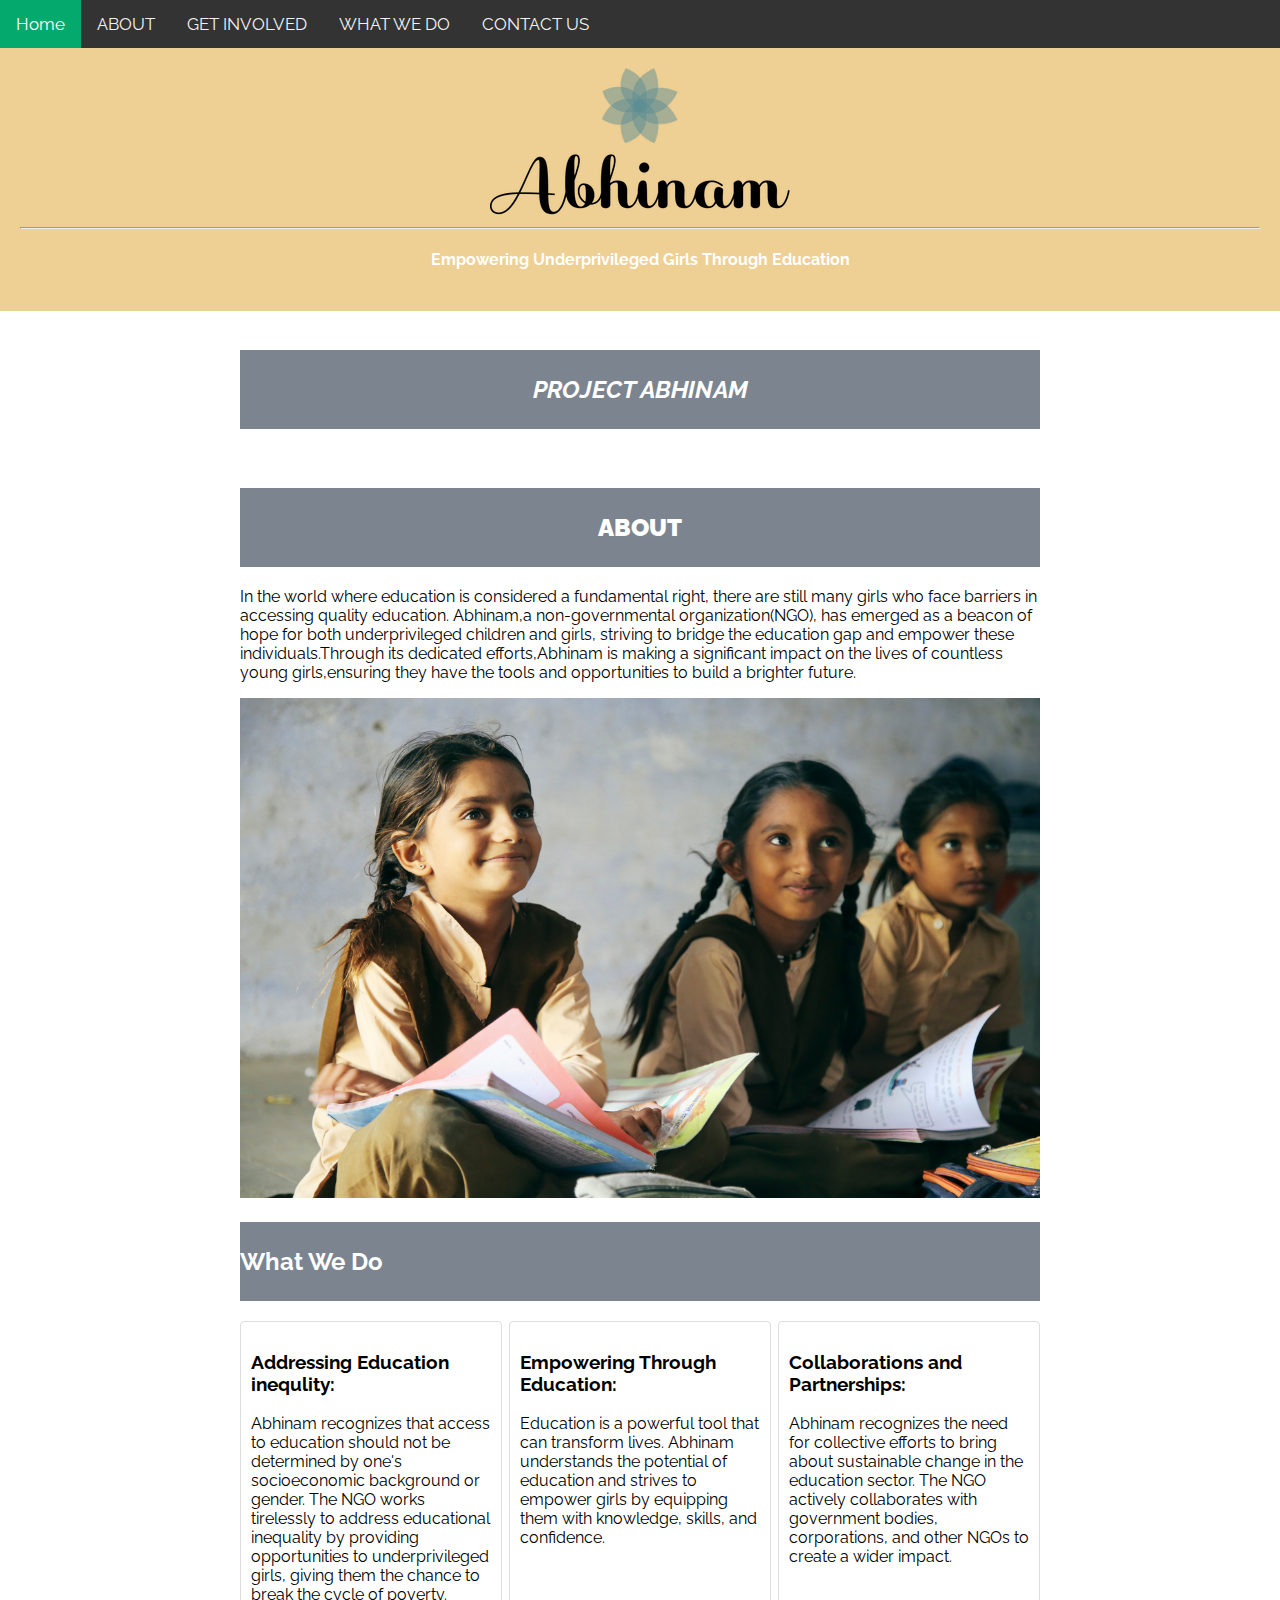
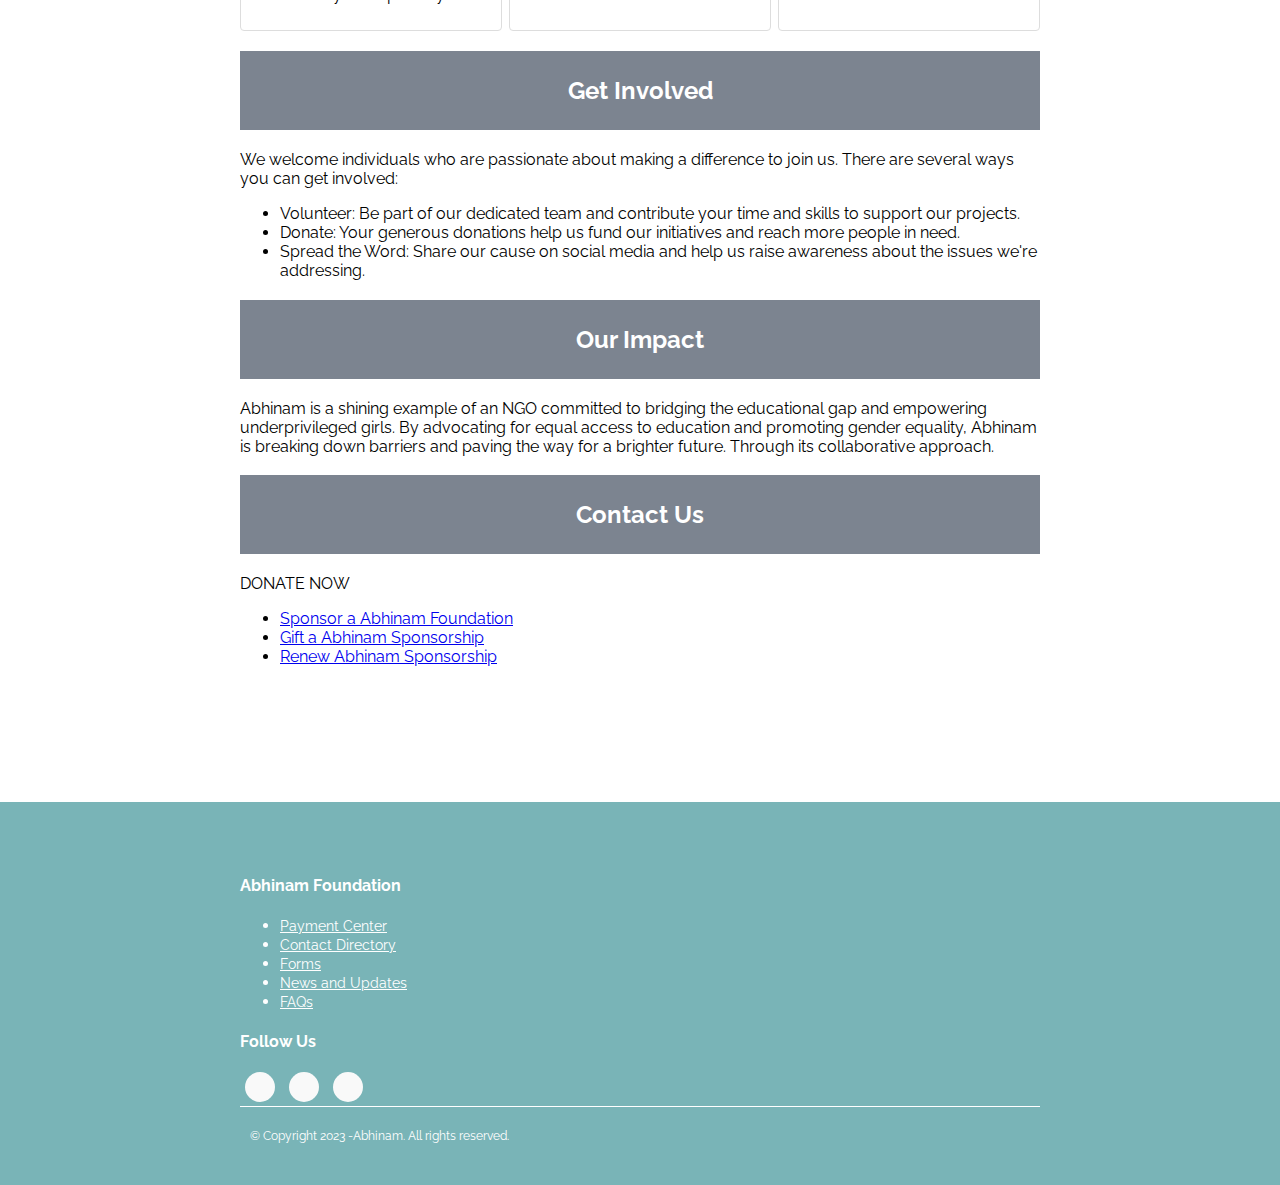
<file: index.html>
<!DOCTYPE html>
<!--[if lt IE 7]>      <html class="no-js lt-ie9 lt-ie8 lt-ie7"> <![endif]-->
<!--[if IE 7]>         <html class="no-js lt-ie9 lt-ie8"> <![endif]-->
<!--[if IE 8]>         <html class="no-js lt-ie9"> <![endif]-->
<!--[if gt IE 8]>      <html class="no-js"> <!--<![endif]-->
<html>
    <head>
        <meta charset="utf-8">
        <meta http-equiv="X-UA-Compatible" content="IE=edge">
        <title>Abhinam</title>
        <meta name="description" content="A non-profit govermenr organization">
        <meta name="viewport" content="width=device-width, initial-scale=1">
        <link rel="icon" type="image/x-icon" href="/images/woman.png">
        <script src="https://cdn.jsdelivr.net/npm/@popperjs/core@2.11.8/dist/umd/popper.min.js" integrity="sha384-I7E8VVD/ismYTF4hNIPjVp/Zjvgyol6VFvRkX/vR+Vc4jQkC+hVqc2pM8ODewa9r" crossorigin="anonymous"></script>
        <script src="https://cdn.jsdelivr.net/npm/bootstrap@5.3.0/dist/js/bootstrap.min.js" integrity="sha384-fbbOQedDUMZZ5KreZpsbe1LCZPVmfTnH7ois6mU1QK+m14rQ1l2bGBq41eYeM/fS" crossorigin="anonymous"></script>
        <link rel="preconnect" href="https://fonts.googleapis.com">
        <link rel="preconnect" href="https://fonts.gstatic.com" crossorigin>
        <link href="https://fonts.googleapis.com/css2?family=Nunito:ital@1&family=Raleway:wght@700&display=swap" rel="stylesheet">
        <style type="text/css">
    
        body {
          font-family: 'Nunito', sans-serif;
          font-family: 'Raleway', sans-serif;
          margin: 0;
          padding: 0;
        }
    .header {
      background-color: #eecf94;
      color: #fff;
      padding: 20px;
      text-align: center;
    }
    .container {
      max-width: 800px;
      margin: 0 auto;
      padding: 20px;
    
    }
    .mission {
      text-align: center;
      margin-bottom: 20px;
    }
    .areas-of-focus {
      display: flex;
      justify-content: space-between;
      margin-bottom: 20px;
    }
    .areas-of-focus .focus-item {
      flex-basis: 30%;
      padding: 10px;
      border: 1px solid #ddd;
      border-radius: 4px;
    }
    .get-involved {
      text-align: center;
      margin-bottom: 20px;
    }
    .impact {
      text-align: center;
      margin-bottom: 20px;
    }
    .contact {
      text-align: center;
    }
    h2 {  
    padding: 25px 0;  
    text-align: center;  
    color: #fff;  
    background: #7c8490;  
    }  
    footer {  
    background: #79B4B7;  
    color: white;  
    margin-top:100px;  
    }  
footer a {  
  color: #fff;  
  font-size: 14px;  
  transition-duration: 0.2s;  
}  
footer a:hover {  
  color: #FA944B;  
  text-decoration: none;  
}  
.copy {  
  font-size: 12px;  
  padding: 10px;  
  border-top: 1px solid #FFFFFF;  
}  
.footer-middle {  
  padding-top: 2em;  
  color: white;  
}  
ul.social-network {  
  list-style: none;  
  display: inline;  
  margin-left: 0 !important;  
  padding: 0;  
}  
ul.social-network li {  
  display: inline;  
  margin: 0 5px;  
}  
  
.social-network a.icoFacebook:hover {  
  background-color: #3B5998;  
}  
.social-network a.icoLinkedin:hover {  
  background-color: #007bb7;  
}  
.social-network a.icoFacebook:hover i  
{  
  color: #fff;  
}  
.social-network a.icoLinkedin:hover i {  
  color: #fff;  
}  
.social-network a.socialIcon:hover {  
  color: #44BCDD;  
}  
.socialHoverClass {  
  color: #44BCDD;  
}  
.social-circle li a {  
  display: inline-block;  
  position: relative;  
  margin: 0 auto 0 auto;  
  -moz-border-radius: 50%;  
  -webkit-border-radius: 50%;  
  border-radius: 50%;  
  text-align: center;  
  width: 30px;  
  height: 30px;  
  font-size: 15px;  
}  
.social-circle li i {  
  margin: 0;  
  line-height: 30px;  
  text-align: center;  
}  
.social-circle li a:hover i {  
  -moz-transform: rotate(360deg);  
  -webkit-transform: rotate(360deg);  
  -ms--transform: rotate(360deg);  
  transform: rotate(360deg);  
  -webkit-transition: all 0.2s;  
  -moz-transition: all 0.2s;  
  -o-transition: all 0.2s;  
  -ms-transition: all 0.2s;  
  transition: all 0.2s;  
}  
.triggeredHover {  
  -moz-transform: rotate(360deg);  
  -webkit-transform: rotate(360deg);  
  -ms--transform: rotate(360deg);  
  transform: rotate(360deg);  
  -webkit-transition: all 0.2s;  
  -moz-transition: all 0.2s;  
  -o-transition: all 0.2s;  
  -ms-transition: all 0.2s;  
  transition: all 0.2s;  
}  
.social-circle i {  
  color: #595959;  
  -webkit-transition: all 0.8s;  
  -moz-transition: all 0.8s;  
  -o-transition: all 0.8s;  
  -ms-transition: all 0.8s;  
  transition: all 0.8s;  
}  
.social-network a {  
  background-color: #F9F9F9;  
}  
.social-network a:hover {  
background: #ff304d;  
}
{
  margin: 0;
  font-family: Arial, Helvetica, sans-serif;
}

.topnav {
  overflow: hidden;
  background-color: #333;
}

.topnav a {
  float: left;
  color: #f2f2f2;
  text-align: center;
  padding: 14px 16px;
  text-decoration: none;
  font-size: 17px;
}

.topnav a:hover {
  background-color: #ddd;
  color: black;
}

.topnav a.active {
  background-color: #04AA6D;
  color: white;
}

  
    </style>
    </head>
    <body>
        <!--[if lt IE 7]>
            <p class="browsehappy">You are using an <strong>outdated</strong> browser. Please <a href="#">upgrade your browser</a> to improve your experience.</p>
        <![endif]-->
        <div class="topnav">
          <a class="active" href="#home">Home</a>
          <a href="#about">ABOUT</a>
          <a href="#getInvolved"> GET INVOLVED</a>
          <a href="#whatWeDo">WHAT WE DO</a>
          <a href="#contectUs">CONTACT US </a>
        </div>       
        
        <header class="header">
            <img src="abhinam logo.png" alt="Abhinam">
            <hr>
            <h4> Empowering Underprivileged Girls Through Education </h4>
         </header>
         <div class="container">
            <h2 class="mission"> <i>PROJECT ABHINAM </i> </h2><br/>
            <h2 class="about" id="about"><b>ABOUT</b></h2>
            <p> In the world where education is considered a fundamental right, there are still many girls who face barriers in accessing quality education. Abhinam,a non-governmental organization(NGO), has emerged as a beacon of hope for both underprivileged children and girls, striving to bridge the education gap and empower these individuals.Through its dedicated efforts,Abhinam is making a significant impact on the lives of countless young girls,ensuring they have the tools and opportunities to build a brighter future.</p>
            <img src="Girl.jpg" alt="..." class="img-thumbnail" height="500px" width="800px">
        
        
            <h2 class="areas-of-focus" id="whatWeDo">What We Do</h2>
            <div class="areas-of-focus">
              <div class="focus-item">
                <h3>Addressing Education inequlity:</h3>
                
                <p>Abhinam recognizes that access to education should not be determined by one's socioeconomic background or gender. The NGO works tirelessly to address educational inequality by providing opportunities to underprivileged girls, giving them the chance to break the cycle of poverty.</p>
                
              </div>
              <div class="focus-item">
                <h3>Empowering Through Education:</h3>
                <p>Education is a powerful tool that can transform lives. Abhinam understands the potential of education and strives to empower girls by equipping them with knowledge, skills, and confidence.</p>
              </div>
              <div class="focus-item">
                <h3>Collaborations and Partnerships:</h3>
                <p>Abhinam recognizes the need for collective efforts to bring about sustainable change in the education sector. The NGO actively collaborates with government bodies, corporations, and other NGOs to create a wider impact.</p>
              </div>
            </div>
        
            <h2 class="get-involved" id="getInvolved">Get Involved</h2>
            <p>We welcome individuals who are passionate about making a difference to join us. There are several ways you can get involved:</p>
            <ul>
              <li>Volunteer: Be part of our dedicated team and contribute your time and skills to support our projects.</li>
              <li>Donate: Your generous donations help us fund our initiatives and reach more people in need.</li>
              <li>Spread the Word: Share our cause on social media and help us raise awareness about the issues we're addressing.</li>
            </ul>
        
            <h2 class="impact">Our Impact</h2>
            <p>Abhinam is a shining example of an NGO committed to bridging the educational gap and empowering underprivileged girls. By advocating for equal access to education and promoting gender equality, Abhinam is breaking down barriers and paving the way for a brighter future. Through its collaborative approach.</p>
        
            <h2 class="contact" id="contectUs">Contact Us</h2>
            <p>DONATE NOW</p>
            <ul class="list-unstyled"> 
              <li> <a href="#">Sponsor a Abhinam Foundation</a></li>  
              <li> <a href="#">Gift a Abhinam Sponsorship  </a></li>  
              <li> <a href="#">Renew Abhinam Sponsorship</a></li>  

            </ul>  

            </div>
          <footer class="mainfooter" role="contentinfo">  
                <div class="footer-middle">  
                <div class="container">  
                  <div class="row">  
                    <div class="col-md-3 col-sm-6">  
                      <div class="footer-pad">  
                        <h4>Abhinam Foundation</h4>  
                        <ul class="list-unstyled"> 
                          <li> <a href="#">Payment Center</a></li>  
                          <li> <a href="#"> Contact Directory </a></li>  
                          <li> <a href="#">Forms</a></li>  
                          <li> <a href="#">News and Updates</a></li>  
                          <li> <a href="#">FAQs</a></li>  
                        </ul>  
                      </div>  
                    </div>     
                      <div class="col-md-3">  
                          <h4> Follow Us </h4>  
                          <ul class="social-network social-circle">  
                           <li> <a href="#" class="icoFacebook" title="Facebook"> <i class="fa fa-facebook"> </i> </a> 
                          </li>  
                           <li> <a href="#" class="icoLinkedin" title="Linkedin"> <i class="fa fa-linkedin"> </i> </a> 
                          </li>  
                           <li> <a href="#"> <i class="bi bi-youtube" aria-hidden="true"> </i> </a> 
                          </li> 
                          </ul>               
                      </div>
                       
                </div>  
                  <div class="row">  
                  <div class="col-md-12 copy">  
                  <p class="text-center"> © Copyright 2023 -Abhinam.  All rights reserved. </p>  
                  </div>  
                  </div>  
                </div>  
                </div>  
              </footer>
    </body>
</html>
</file>
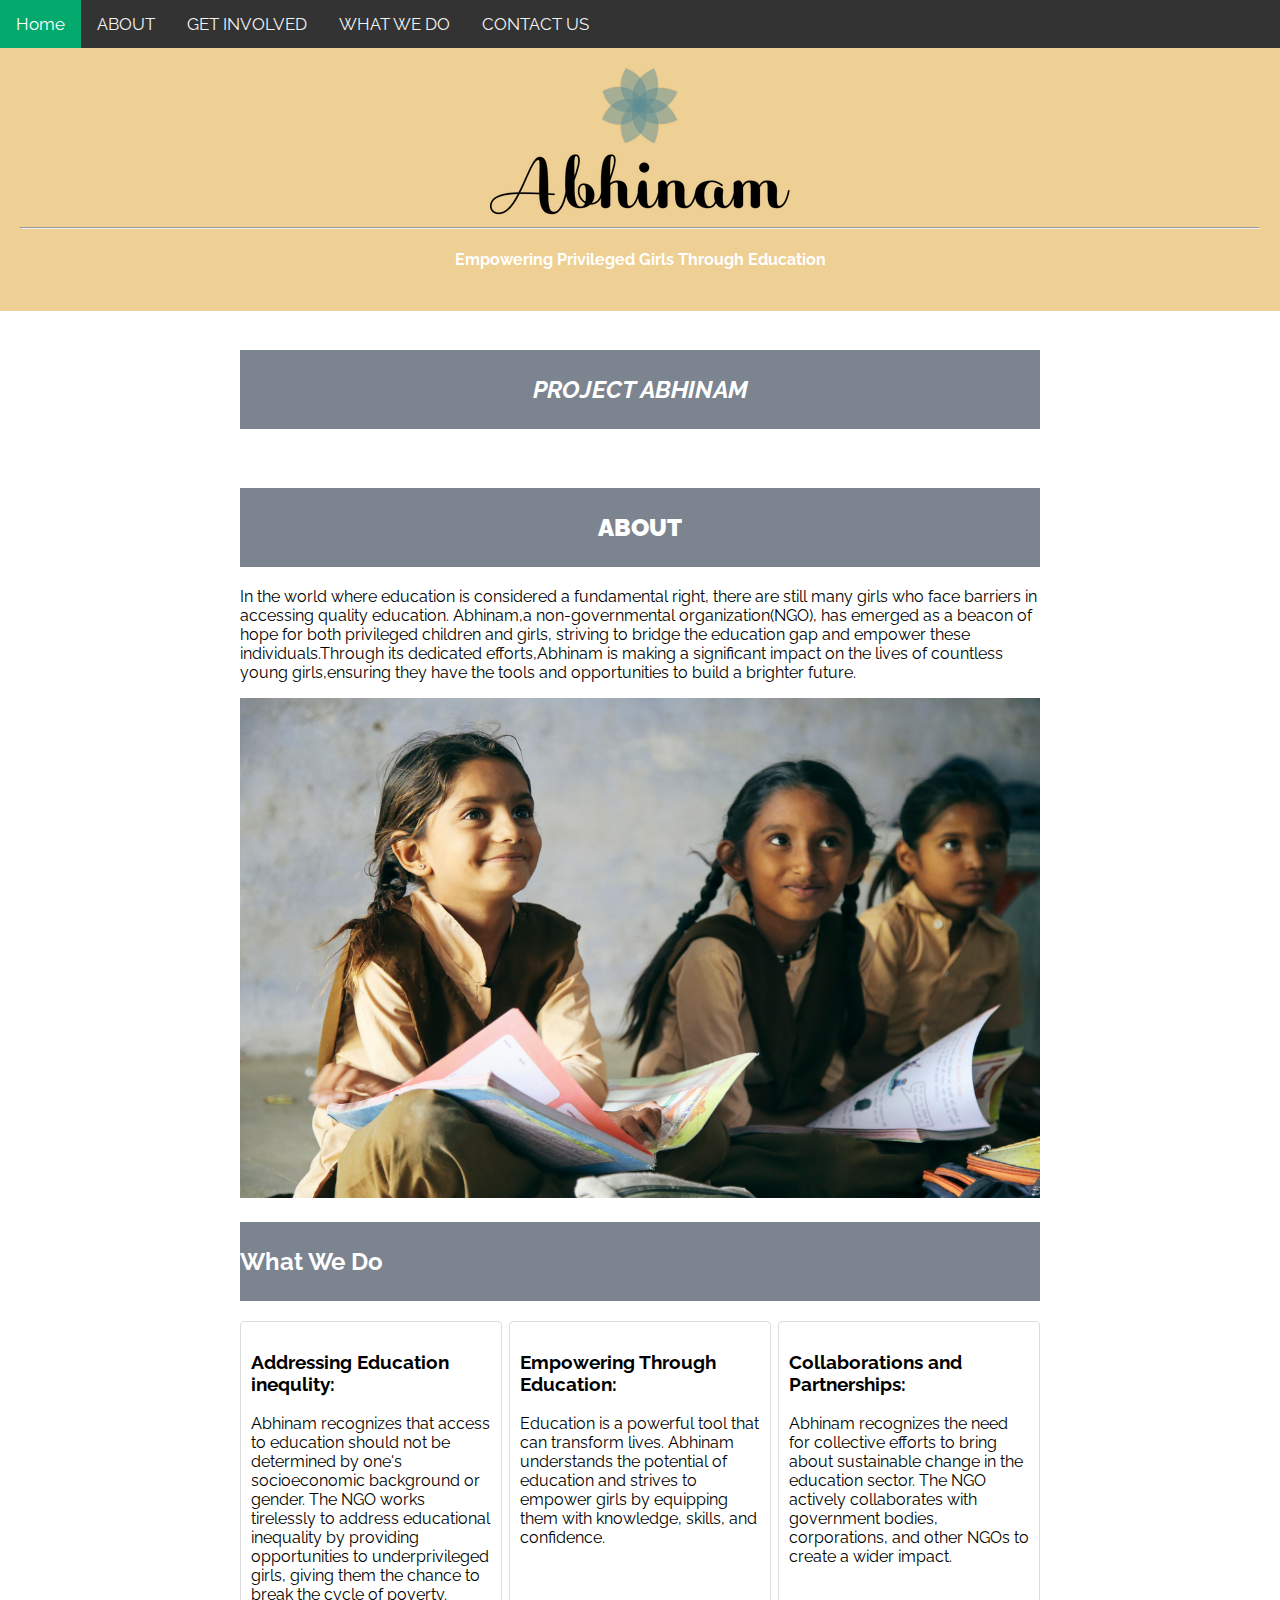
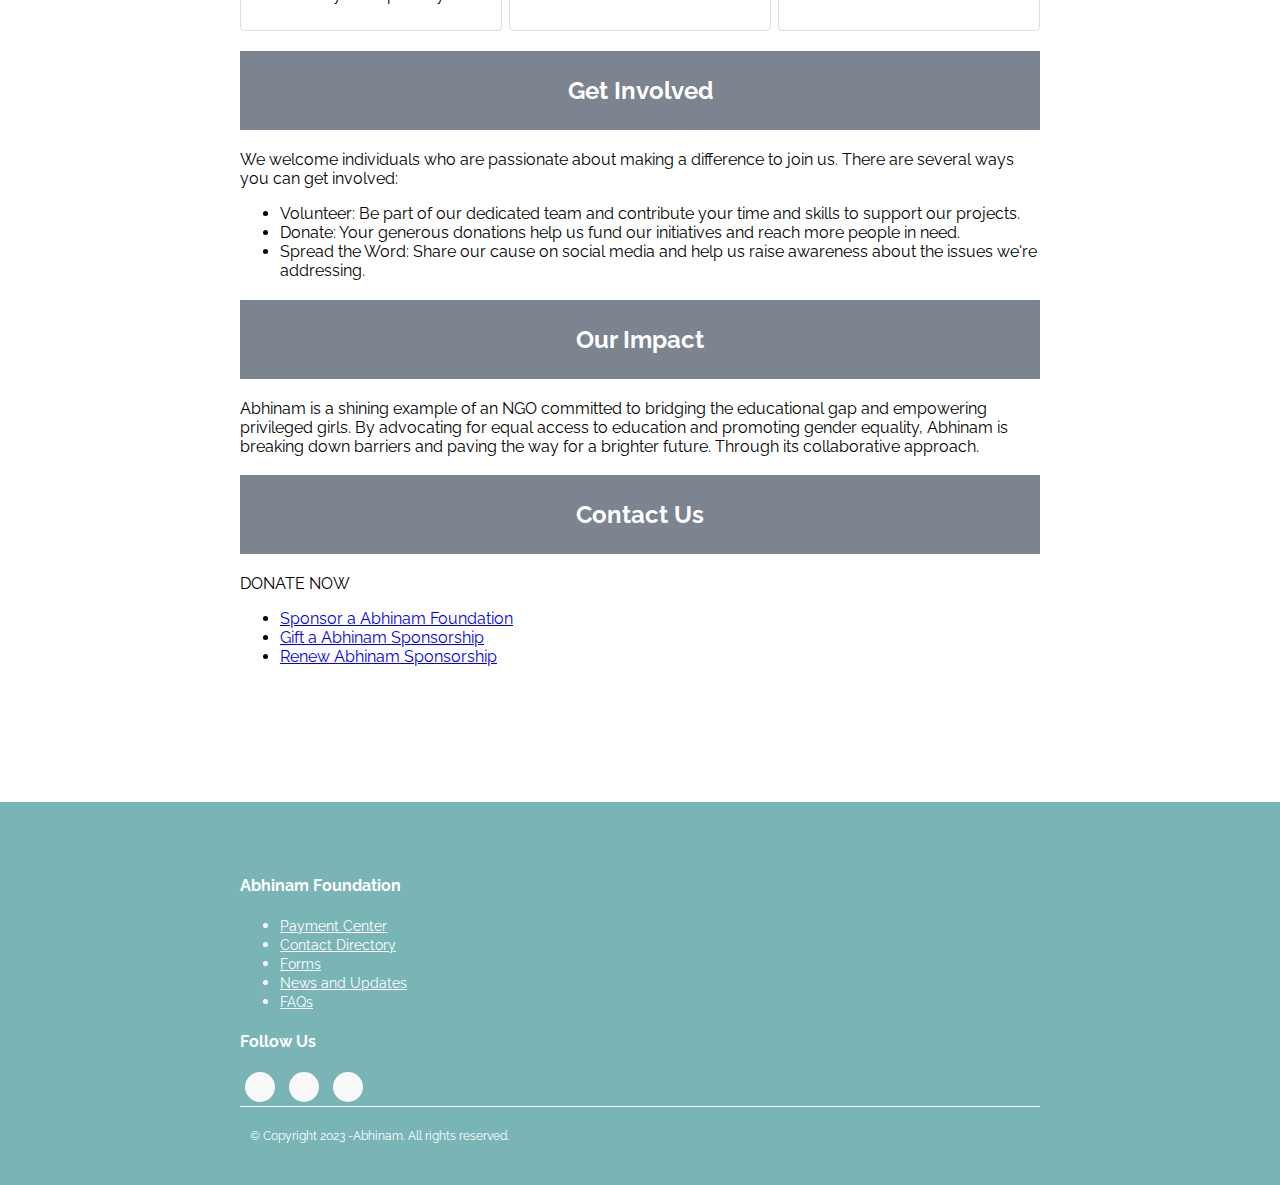
<file: Home.html>
<!DOCTYPE html>
<!--[if lt IE 7]>      <html class="no-js lt-ie9 lt-ie8 lt-ie7"> <![endif]-->
<!--[if IE 7]>         <html class="no-js lt-ie9 lt-ie8"> <![endif]-->
<!--[if IE 8]>         <html class="no-js lt-ie9"> <![endif]-->
<!--[if gt IE 8]>      <html class="no-js"> <!--<![endif]-->
<html>
    <head>
        <meta charset="utf-8">
        <meta http-equiv="X-UA-Compatible" content="IE=edge">
        <title>Abhinam</title>
        <meta name="description" content="A non-profit govermenr organization">
        <meta name="viewport" content="width=device-width, initial-scale=1">
        <link rel="icon" type="image/x-icon" href="/images/woman.png">
        <script src="https://cdn.jsdelivr.net/npm/@popperjs/core@2.11.8/dist/umd/popper.min.js" integrity="sha384-I7E8VVD/ismYTF4hNIPjVp/Zjvgyol6VFvRkX/vR+Vc4jQkC+hVqc2pM8ODewa9r" crossorigin="anonymous"></script>
        <script src="https://cdn.jsdelivr.net/npm/bootstrap@5.3.0/dist/js/bootstrap.min.js" integrity="sha384-fbbOQedDUMZZ5KreZpsbe1LCZPVmfTnH7ois6mU1QK+m14rQ1l2bGBq41eYeM/fS" crossorigin="anonymous"></script>
        <link rel="preconnect" href="https://fonts.googleapis.com">
        <link rel="preconnect" href="https://fonts.gstatic.com" crossorigin>
        <link href="https://fonts.googleapis.com/css2?family=Nunito:ital@1&family=Raleway:wght@700&display=swap" rel="stylesheet">
        <style type="text/css">
    
        body {
          font-family: 'Nunito', sans-serif;
          font-family: 'Raleway', sans-serif;
          margin: 0;
          padding: 0;
        }
    .header {
      background-color: #eecf94;
      color: #fff;
      padding: 20px;
      text-align: center;
    }
    .container {
      max-width: 800px;
      margin: 0 auto;
      padding: 20px;
    
    }
    .mission {
      text-align: center;
      margin-bottom: 20px;
    }
    .areas-of-focus {
      display: flex;
      justify-content: space-between;
      margin-bottom: 20px;
    }
    .areas-of-focus .focus-item {
      flex-basis: 30%;
      padding: 10px;
      border: 1px solid #ddd;
      border-radius: 4px;
    }
    .get-involved {
      text-align: center;
      margin-bottom: 20px;
    }
    .impact {
      text-align: center;
      margin-bottom: 20px;
    }
    .contact {
      text-align: center;
    }
    h2 {  
    padding: 25px 0;  
    text-align: center;  
    color: #fff;  
    background: #7c8490;  
    }  
    footer {  
    background: #79B4B7;  
    color: white;  
    margin-top:100px;  
    }  
footer a {  
  color: #fff;  
  font-size: 14px;  
  transition-duration: 0.2s;  
}  
footer a:hover {  
  color: #FA944B;  
  text-decoration: none;  
}  
.copy {  
  font-size: 12px;  
  padding: 10px;  
  border-top: 1px solid #FFFFFF;  
}  
.footer-middle {  
  padding-top: 2em;  
  color: white;  
}  
ul.social-network {  
  list-style: none;  
  display: inline;  
  margin-left: 0 !important;  
  padding: 0;  
}  
ul.social-network li {  
  display: inline;  
  margin: 0 5px;  
}  
  
.social-network a.icoFacebook:hover {  
  background-color: #3B5998;  
}  
.social-network a.icoLinkedin:hover {  
  background-color: #007bb7;  
}  
.social-network a.icoFacebook:hover i  
{  
  color: #fff;  
}  
.social-network a.icoLinkedin:hover i {  
  color: #fff;  
}  
.social-network a.socialIcon:hover {  
  color: #44BCDD;  
}  
.socialHoverClass {  
  color: #44BCDD;  
}  
.social-circle li a {  
  display: inline-block;  
  position: relative;  
  margin: 0 auto 0 auto;  
  -moz-border-radius: 50%;  
  -webkit-border-radius: 50%;  
  border-radius: 50%;  
  text-align: center;  
  width: 30px;  
  height: 30px;  
  font-size: 15px;  
}  
.social-circle li i {  
  margin: 0;  
  line-height: 30px;  
  text-align: center;  
}  
.social-circle li a:hover i {  
  -moz-transform: rotate(360deg);  
  -webkit-transform: rotate(360deg);  
  -ms--transform: rotate(360deg);  
  transform: rotate(360deg);  
  -webkit-transition: all 0.2s;  
  -moz-transition: all 0.2s;  
  -o-transition: all 0.2s;  
  -ms-transition: all 0.2s;  
  transition: all 0.2s;  
}  
.triggeredHover {  
  -moz-transform: rotate(360deg);  
  -webkit-transform: rotate(360deg);  
  -ms--transform: rotate(360deg);  
  transform: rotate(360deg);  
  -webkit-transition: all 0.2s;  
  -moz-transition: all 0.2s;  
  -o-transition: all 0.2s;  
  -ms-transition: all 0.2s;  
  transition: all 0.2s;  
}  
.social-circle i {  
  color: #595959;  
  -webkit-transition: all 0.8s;  
  -moz-transition: all 0.8s;  
  -o-transition: all 0.8s;  
  -ms-transition: all 0.8s;  
  transition: all 0.8s;  
}  
.social-network a {  
  background-color: #F9F9F9;  
}  
.social-network a:hover {  
background: #ff304d;  
}
{
  margin: 0;
  font-family: Arial, Helvetica, sans-serif;
}

.topnav {
  overflow: hidden;
  background-color: #333;
}

.topnav a {
  float: left;
  color: #f2f2f2;
  text-align: center;
  padding: 14px 16px;
  text-decoration: none;
  font-size: 17px;
}

.topnav a:hover {
  background-color: #ddd;
  color: black;
}

.topnav a.active {
  background-color: #04AA6D;
  color: white;
}

  
    </style>
    </head>
    <body>
        <!--[if lt IE 7]>
            <p class="browsehappy">You are using an <strong>outdated</strong> browser. Please <a href="#">upgrade your browser</a> to improve your experience.</p>
        <![endif]-->
        <div class="topnav">
          <a class="active" href="#home">Home</a>
          <a href="#about">ABOUT</a>
          <a href="#getInvolved"> GET INVOLVED</a>
          <a href="#whatWeDo">WHAT WE DO</a>
          <a href="#contectUs">CONTACT US </a>
        </div>       
        
        <header class="header">
            <img src="abhinam logo.png" alt="Abhinam">
            <hr>
            <h4> Empowering Privileged Girls Through Education </h4>
         </header>
         <div class="container">
            <h2 class="mission"> <i>PROJECT ABHINAM </i> </h2><br/>
            <h2 class="about" id="about"><b>ABOUT</b></h2>
            <p> In the world where education is considered a fundamental right, there are still many girls who face barriers in accessing quality education. Abhinam,a non-governmental organization(NGO), has emerged as a beacon of hope for both privileged children and girls, striving to bridge the education gap and empower these individuals.Through its dedicated efforts,Abhinam is making a significant impact on the lives of countless young girls,ensuring they have the tools and opportunities to build a brighter future.</p>
            <img src="Girl.jpg" alt="..." class="img-thumbnail" height="500px" width="800px">
        
        
            <h2 class="areas-of-focus" id="whatWeDo">What We Do</h2>
            <div class="areas-of-focus">
              <div class="focus-item">
                <h3>Addressing Education inequlity:</h3>
                
                <p>Abhinam recognizes that access to education should not be determined by one's socioeconomic background or gender. The NGO works tirelessly to address educational inequality by providing opportunities to underprivileged girls, giving them the chance to break the cycle of poverty.</p>
                
              </div>
              <div class="focus-item">
                <h3>Empowering Through Education:</h3>
                <p>Education is a powerful tool that can transform lives. Abhinam understands the potential of education and strives to empower girls by equipping them with knowledge, skills, and confidence.</p>
              </div>
              <div class="focus-item">
                <h3>Collaborations and Partnerships:</h3>
                <p>Abhinam recognizes the need for collective efforts to bring about sustainable change in the education sector. The NGO actively collaborates with government bodies, corporations, and other NGOs to create a wider impact.</p>
              </div>
            </div>
        
            <h2 class="get-involved" id="getInvolved">Get Involved</h2>
            <p>We welcome individuals who are passionate about making a difference to join us. There are several ways you can get involved:</p>
            <ul>
              <li>Volunteer: Be part of our dedicated team and contribute your time and skills to support our projects.</li>
              <li>Donate: Your generous donations help us fund our initiatives and reach more people in need.</li>
              <li>Spread the Word: Share our cause on social media and help us raise awareness about the issues we're addressing.</li>
            </ul>
        
            <h2 class="impact">Our Impact</h2>
            <p>Abhinam is a shining example of an NGO committed to bridging the educational gap and empowering privileged girls. By advocating for equal access to education and promoting gender equality, Abhinam is breaking down barriers and paving the way for a brighter future. Through its collaborative approach.</p>
        
            <h2 class="contact" id="contectUs">Contact Us</h2>
            <p>DONATE NOW</p>
            <ul class="list-unstyled"> 
              <li> <a href="#">Sponsor a Abhinam Foundation</a></li>  
              <li> <a href="#">Gift a Abhinam Sponsorship  </a></li>  
              <li> <a href="#">Renew Abhinam Sponsorship</a></li>  

            </ul>  

            </div>
          <footer class="mainfooter" role="contentinfo">  
                <div class="footer-middle">  
                <div class="container">  
                  <div class="row">  
                    <div class="col-md-3 col-sm-6">  
                      <div class="footer-pad">  
                        <h4>Abhinam Foundation</h4>  
                        <ul class="list-unstyled"> 
                          <li> <a href="#">Payment Center</a></li>  
                          <li> <a href="#"> Contact Directory </a></li>  
                          <li> <a href="#">Forms</a></li>  
                          <li> <a href="#">News and Updates</a></li>  
                          <li> <a href="#">FAQs</a></li>  
                        </ul>  
                      </div>  
                    </div>     
                      <div class="col-md-3">  
                          <h4> Follow Us </h4>  
                          <ul class="social-network social-circle">  
                           <li> <a href="#" class="icoFacebook" title="Facebook"> <i class="fa fa-facebook"> </i> </a> 
                          </li>  
                           <li> <a href="#" class="icoLinkedin" title="Linkedin"> <i class="fa fa-linkedin"> </i> </a> 
                          </li>  
                           <li> <a href="#"> <i class="bi bi-youtube" aria-hidden="true"> </i> </a> 
                          </li> 
                          </ul>               
                      </div>
                       
                </div>  
                  <div class="row">  
                  <div class="col-md-12 copy">  
                  <p class="text-center"> © Copyright 2023 -Abhinam.  All rights reserved. </p>  
                  </div>  
                  </div>  
                </div>  
                </div>  
              </footer>
    </body>
</html>
</file>
